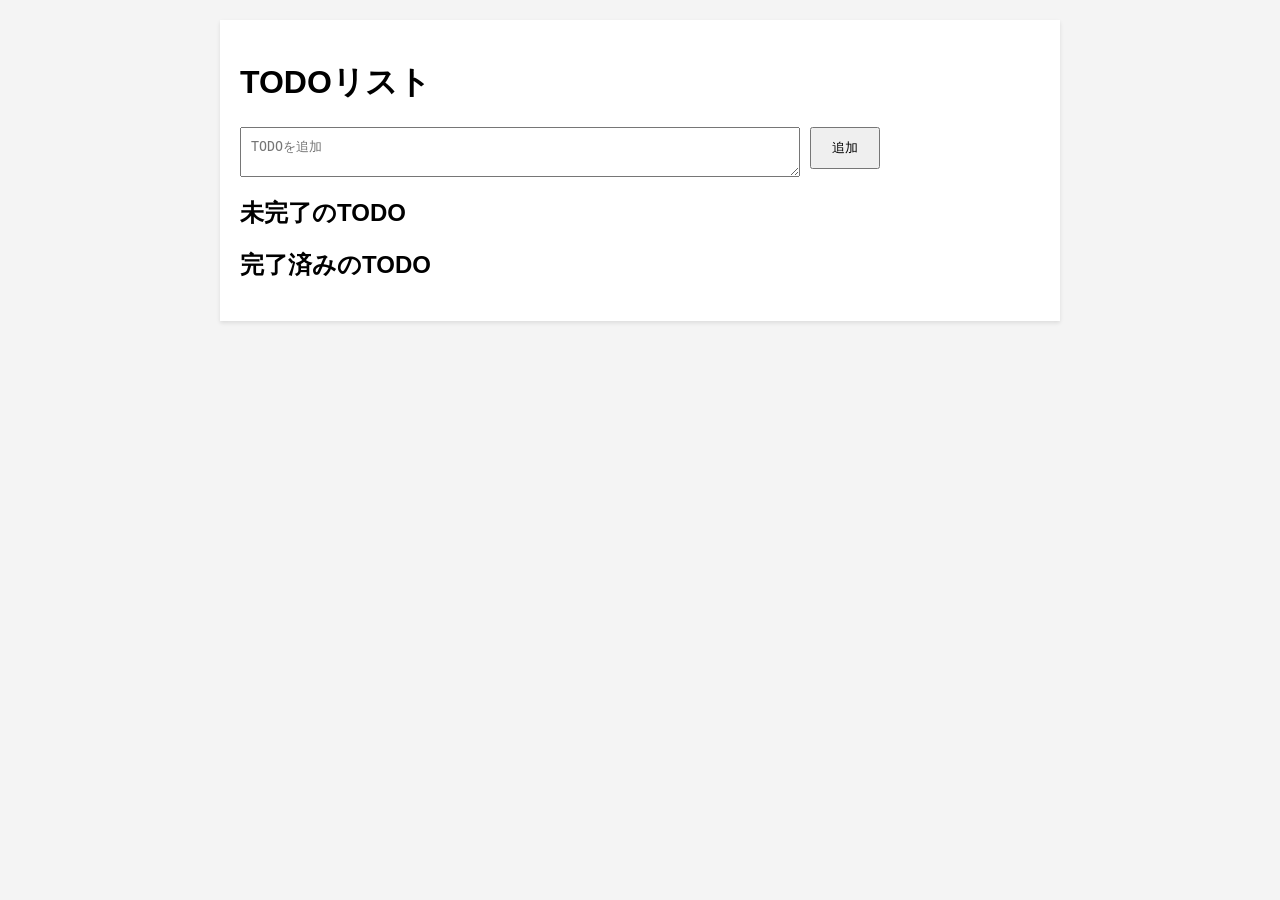
<file: index.html>
<!doctype html>
<html lang="ja">

<head>
  <meta charset="UTF-8" />
  <link rel="icon" type="image/svg+xml" href="/vite.svg" />
  <meta name="viewport" content="width=device-width, initial-scale=1.0" />
  <title>TODOリストアプリ</title>
  <link rel="stylesheet" href="/style.css">
</head>

<body>
  <div class="app-container">
    <h1>TODOリスト</h1>
    <form id="todo-form">
      <textarea id="todo-input" placeholder="TODOを追加" required=""></textarea>
      <button type="submit">追加</button>
    </form>
    <h2>未完了のTODO</h2>
    <div id="uncompleted-todo-list">
      <!-- 未完了のTODOがここに表示されます -->
    </div>

    <h2>完了済みのTODO</h2>
    <div id="completed-todo-list">
      <!-- 完了済みのTODOがここに表示されます -->
    </div>
  </div>
  <script type="module" src="/main.js"></script>
</body>

</html>
</file>
<file: style.css>
/* 基本スタイル (PC版) */
body {
  font-family: Arial, sans-serif;
  background-color: #f4f4f4;
  margin: 0;
  padding: 20px;
}

.app-container {
  max-width: 50rem;
  margin: auto;
  background: white;
  padding: 20px;
  box-shadow: 0 2px 4px rgba(0, 0, 0, 0.1);
}

#todo-form {
  display: flex;
  margin-bottom: 20px;
  align-items: flex-start;
}

#todo-input {
  padding: 10px;
  width: 70%;
  height: 50px;
  margin-right: 10px;
  resize: vertical;
  box-sizing: border-box;
}

button {
  padding: 10px 20px;
}

.todo-card {
  border-radius: .25rem;
  overflow: hidden;
  background: #ffffff;
  box-shadow: 0 2px 4px rgba(0, 0, 0, 0.2);
  margin-bottom: 10px;
  padding: 0 0 0 20px;
  display: flex;
  align-items: stretch;
}

.todo-text {
  flex-grow: 1;
  margin: .25rem 10px;
  padding: 1rem .5rem;
}

.delete-btn {
  background: #ff4444;
  color: white;
  border: none;
  padding: 5px 10px;
  cursor: pointer;
}

.todo-completed {
  background-color: #e0e0e0;
}

input[type="checkbox"] {
  cursor: pointer;
  width: 1.25rem;
}

/* スマホ用のスタイル（画面幅600px以下） */
@media (max-width: 600px) {
  /* アプリ全体の余白や配置を調整 */
  body {
    padding: 10px;
  }

  .app-container {
    padding: 15px;
  }

  /* TODO入力欄の幅を調整 */
  #todo-input {
    width: 100%;
    height: 40px;
  }

  /* ボタンを画面幅に合わせて調整 */
  button {
    width: 100%;
    padding: 10px;
    margin-top: 10px;
    font-size: 1rem;
  }

  /* TODOカードの配置を調整（横並びにしない） */
  .todo-card {
    flex-direction: column;
    padding: 10px;
    margin-bottom: 15px;
  }

  .todo-text {
    margin: 0.5rem 0;
    padding: 0.5rem;
    font-size: 0.9rem;
  }

  /* チェックボックスと削除ボタンのサイズを調整 */
  input[type="checkbox"] {
    width: 1.5rem;
    height: 1.5rem;
  }

  .delete-btn {
    padding: 7px 12px;
    font-size: 0.9rem;
  }

  /* TODOの完了チェック時に背景色を調整 */
  .todo-completed {
    background-color: #e0e0e0;
  }
}
/* 編集ボックス（input）のスタイル */
input[type="text"] {
  background-color: white;
  color: black;
  border: 1px solid #ccc;
  padding: 5px;
  font-size: 16px;
  width: 100%;  /* 横幅を親要素に合わせる */
  box-sizing: border-box;
}
</file>
